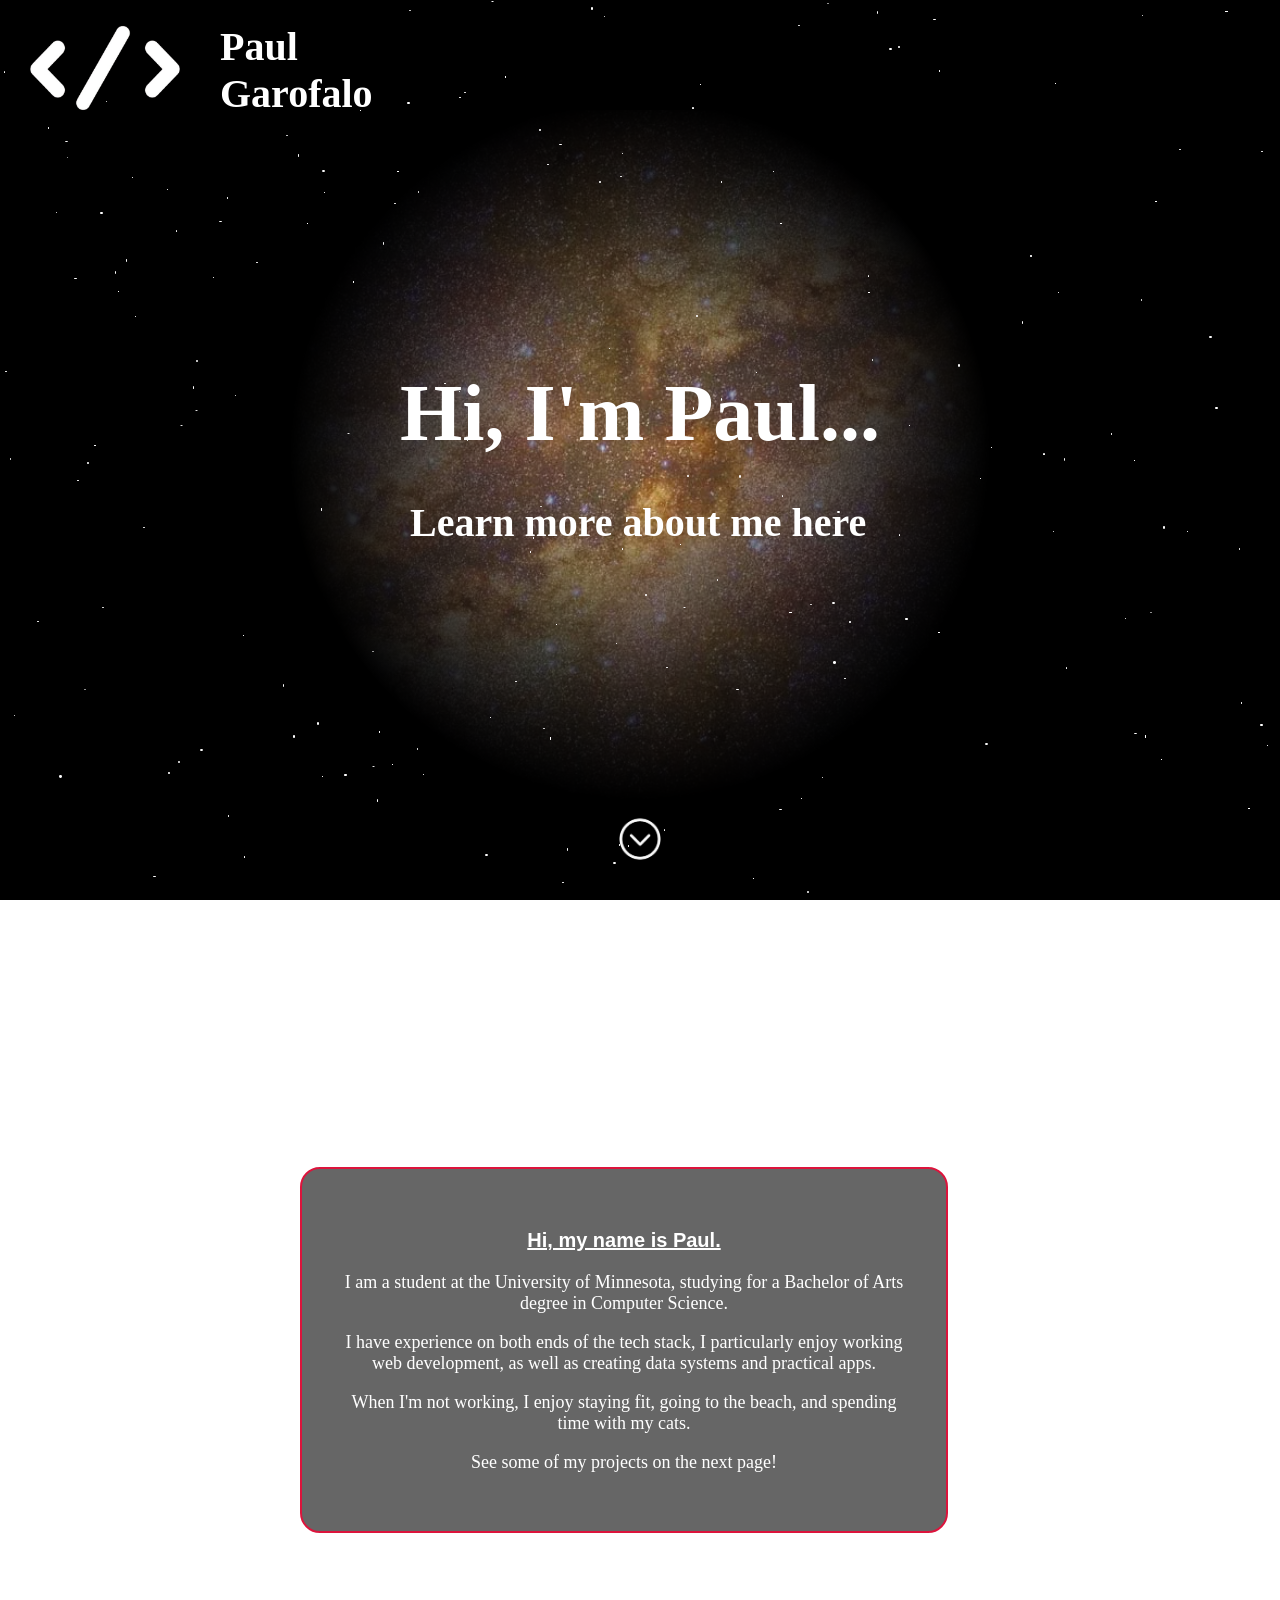
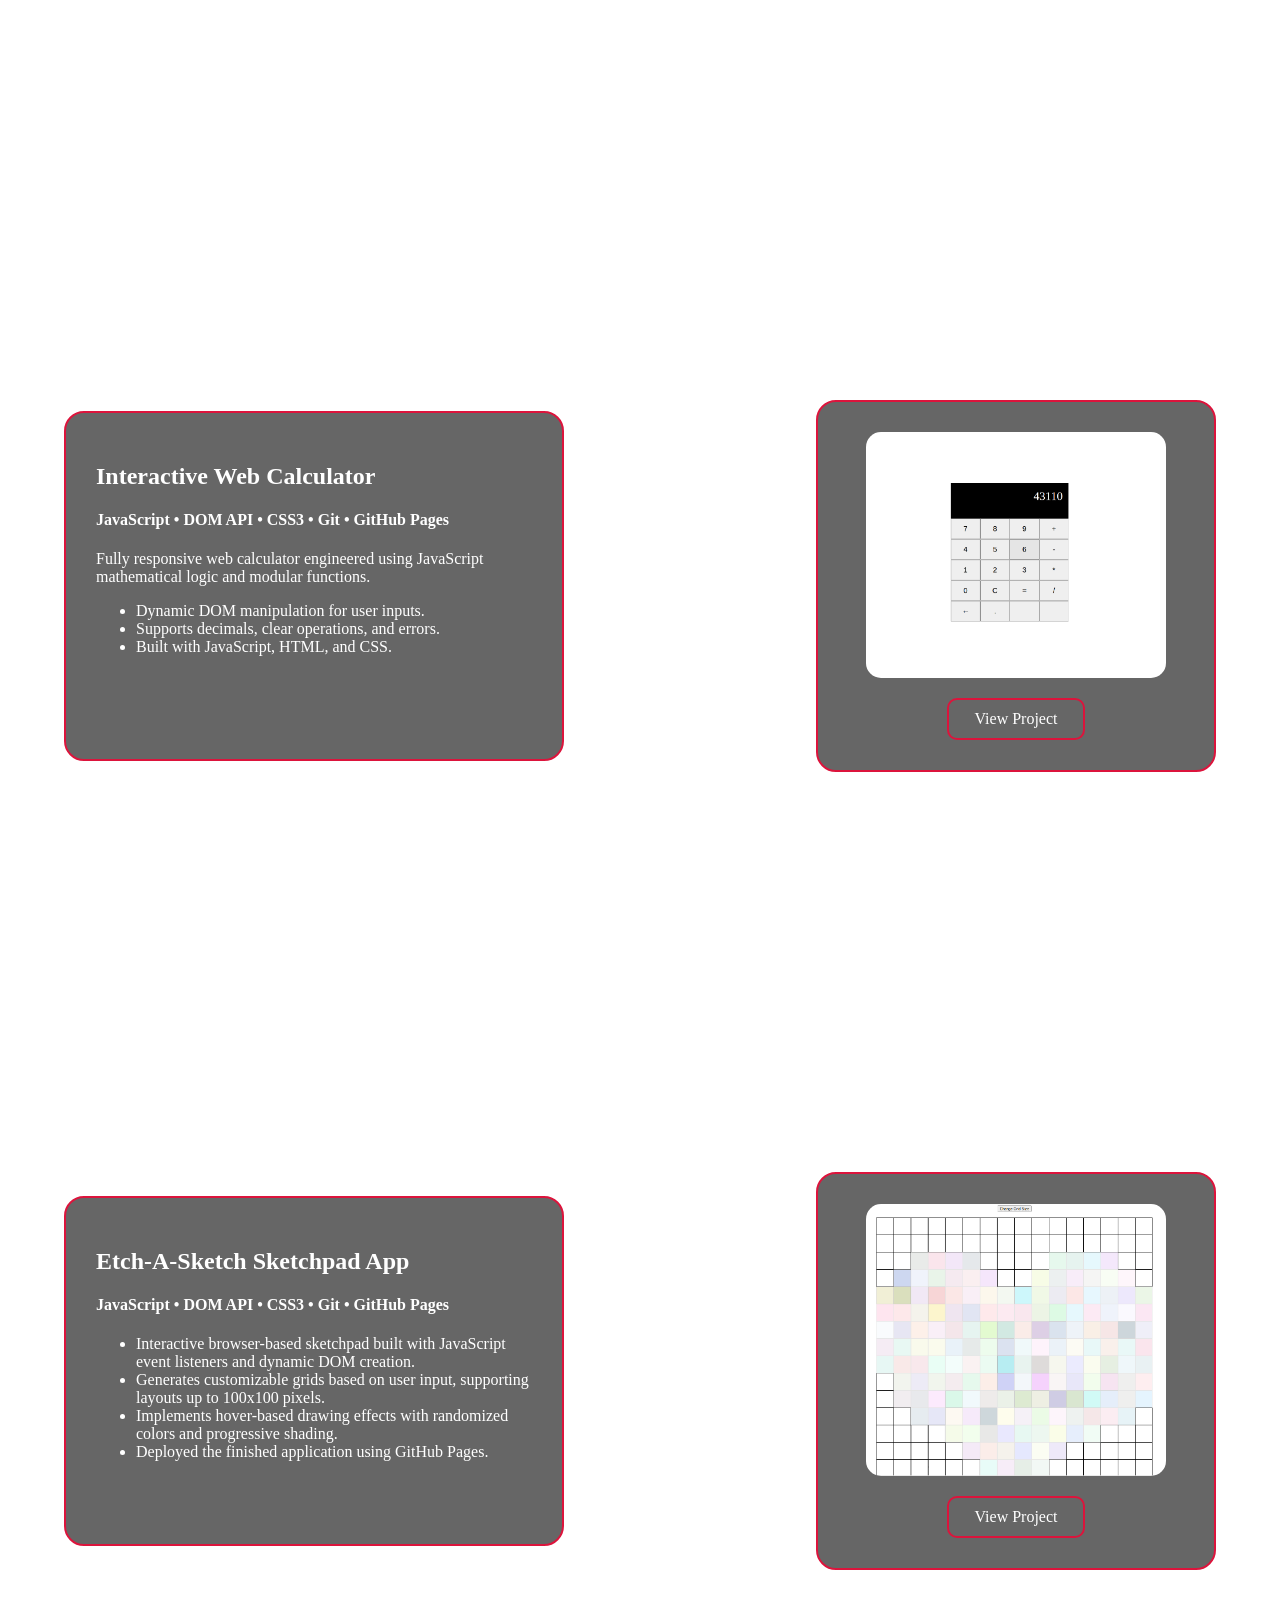
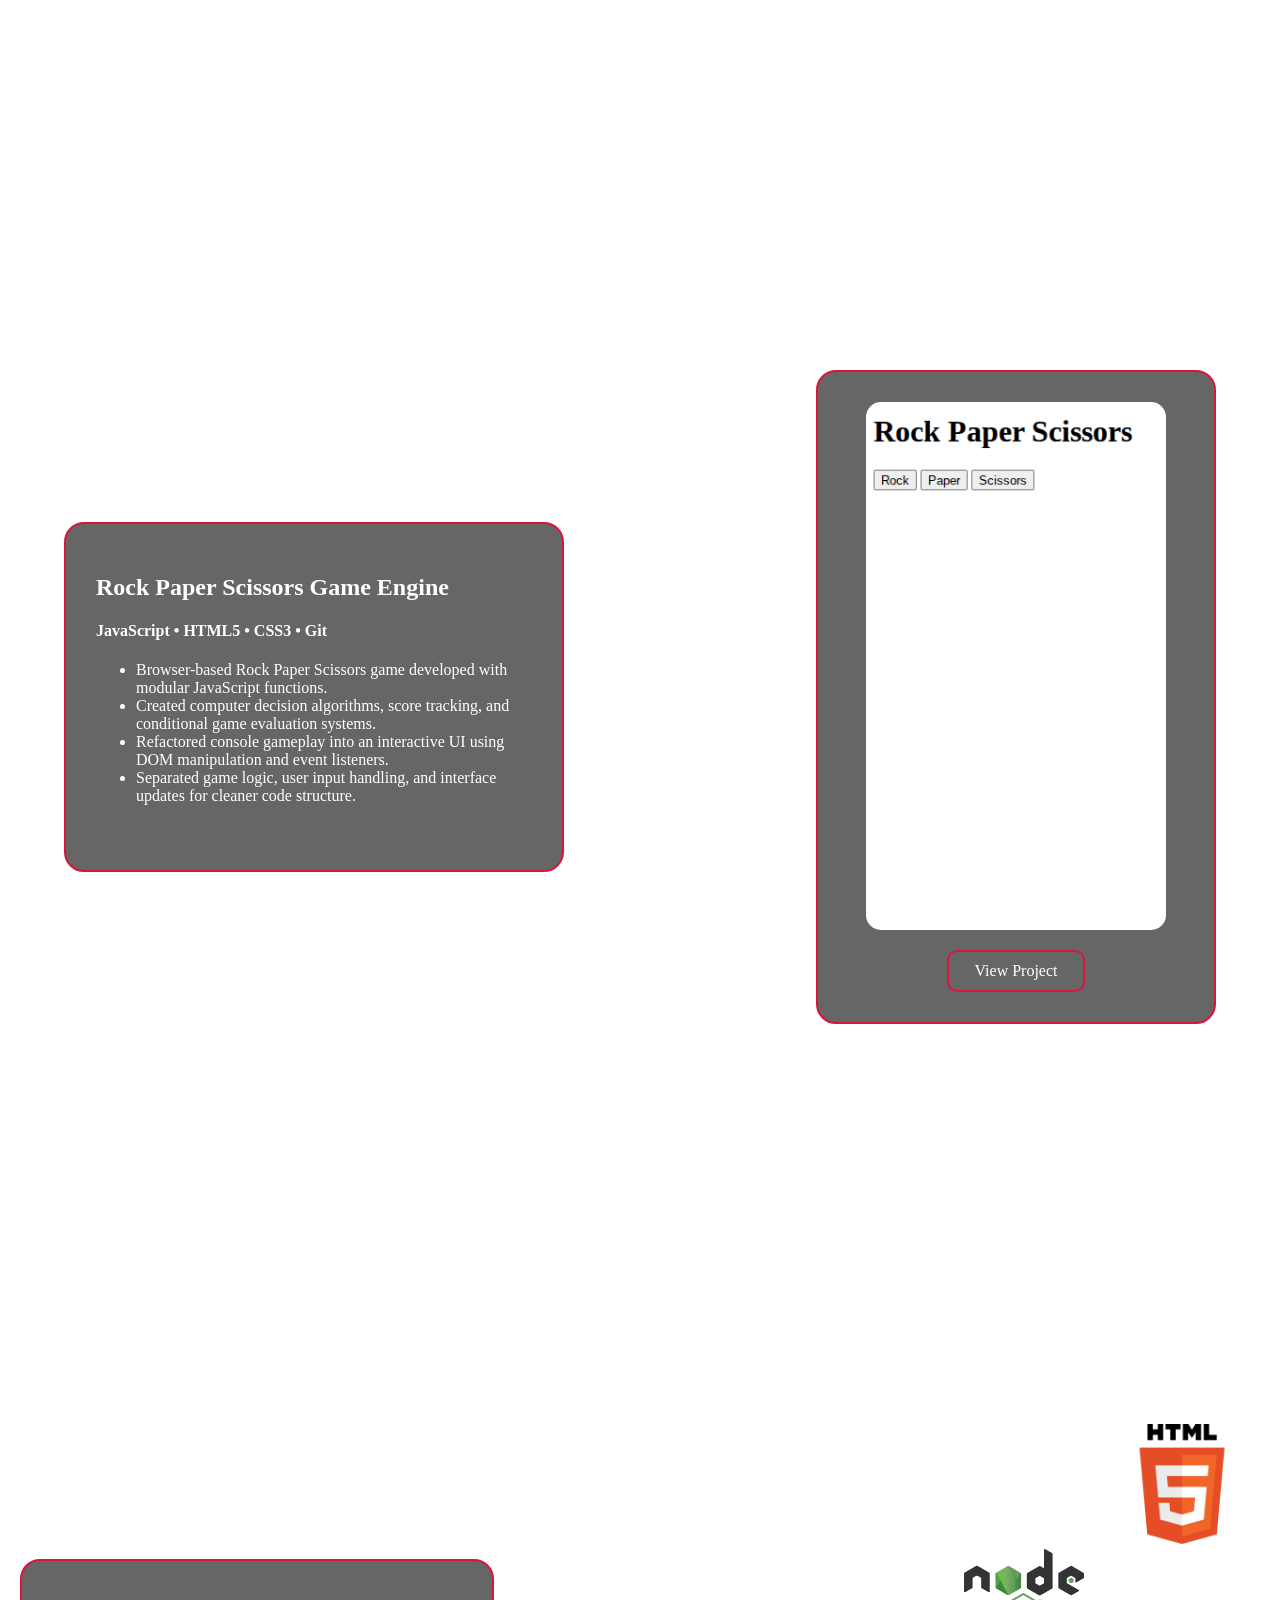
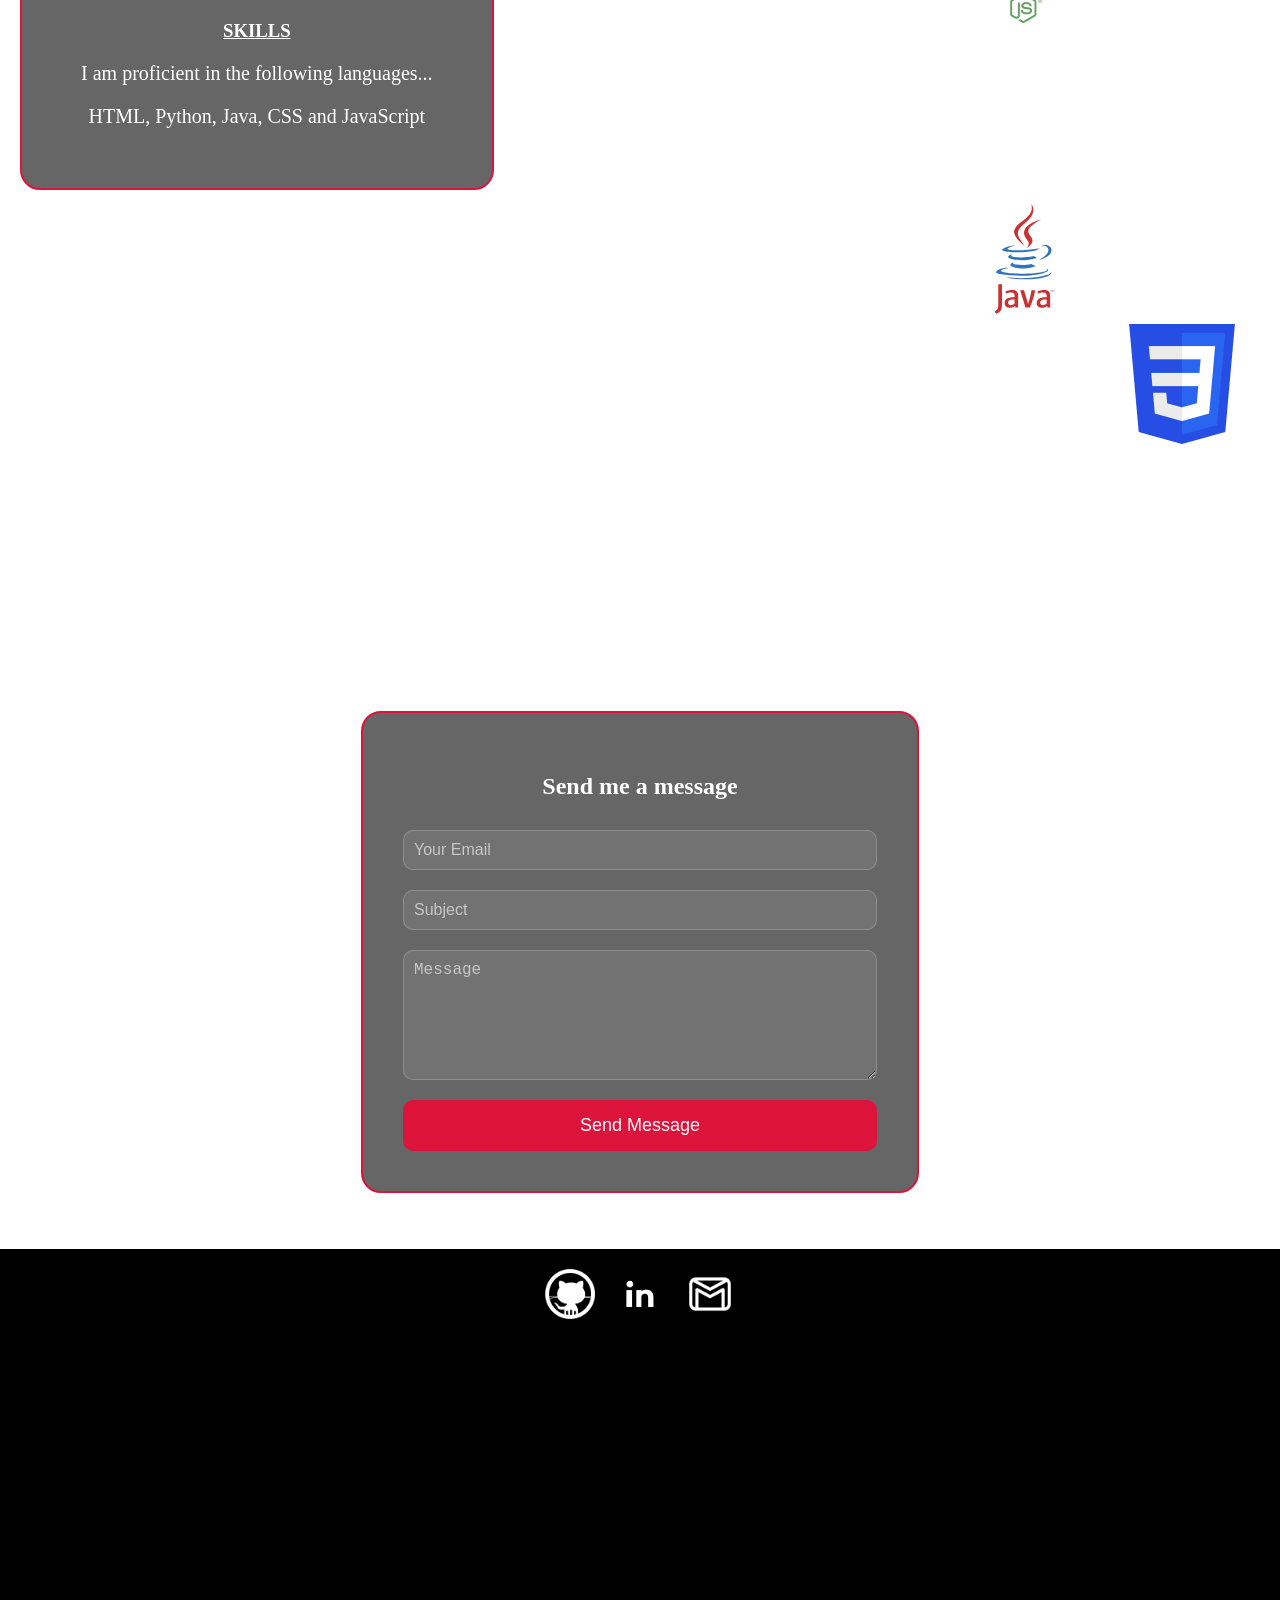
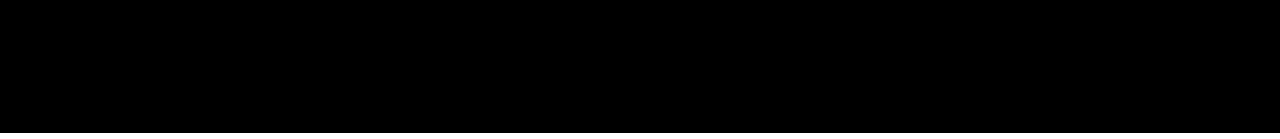
<file: index.html>
<!DOCTYPE html>
<html>
<head>
    <title> Paul Garofalo | Website </title>
    <link rel="stylesheet" href="style.css">
    <link rel="icon" type="image/png" href="pg.png">
    <meta name="viewport" content="width=device-width, initial-scale=1.0">
</head>

<body>
    <div class="overlay"></div>
    <div class="stars"></div>
    <header>
        <div class="HomeNavbar">
            <div class="logoWrapper">
            <a href="#home" alt="logoLink">
            <img src="pngicon.png" alt="Logo" class="logo">
            </a>
            </div>
        <nav class="navlinks">
            <a class="name" href="#home"><h3>Paul Garofalo</h3></a>
            <a class="about" href="#about">About me</a>
            <a class="projects" href="#projects">Projects</a>
            <a class="skills" href="#skills"> Skills</a>
            <a class="contacts" href="#contacts"> Contacts</a>
        </nav>
        </div>

</header>

<main>

    <section id="home" class="homeSection">
        <div class="homeText">
        <h1 class="TypingTitle">Hi, I'm Paul...</h1>
        <h4 class="TypingSubTitle">Learn more about me here</h4>
        </div>
    </section>


    <section id="about">
        <div class="aboutWrap">

        <div class="aboutBox">

        <h3>Hi, my name is Paul.</h3>
        <p>I am a student at the University of Minnesota, studying for a Bachelor of Arts degree in Computer Science.</p>
        <p>I have experience on both ends of the tech stack, 
        I particularly enjoy working web development, as well as creating data systems and practical apps.</p>
        <p>When I'm not working, I enjoy staying fit, going to the beach, and spending time with my cats.</p>
        <p>See some of my projects on the next page!</p>
        
        </div>

        </div>

    </section>

    <section id="projects">

    <div class="project-container">

        <div class="project-description">

            <h2>Interactive Web Calculator</h2>

            <h4>JavaScript • DOM API • CSS3 • Git • GitHub Pages</h4>

            <p>
            Fully responsive web calculator engineered using JavaScript
            mathematical logic and modular functions.
            </p>

            <ul>
                <li>Dynamic DOM manipulation for user inputs.</li>
                <li>Supports decimals, clear operations, and errors.</li>
                <li>Built with JavaScript, HTML, and CSS.</li>
            </ul>

        </div>

        <div class="project-image">

            <img src="calc.png" alt="Calculator Screenshot">

            <a href="https://paulg829.github.io/Calculator/">
            View Project
            </a>

        </div>

    </div>

    <div class="project-container">

    <div class="project-description">

        <h2>Etch-A-Sketch Sketchpad App</h2>

        <h4>JavaScript • DOM API • CSS3 • Git • GitHub Pages</h4>

        <ul>
            <li>Interactive browser-based sketchpad built with JavaScript event listeners and dynamic DOM creation.</li>
            <li>Generates customizable grids based on user input, supporting layouts up to 100x100 pixels.</li>
            <li>Implements hover-based drawing effects with randomized colors and progressive shading.</li>
            <li>Deployed the finished application using GitHub Pages.</li>
        </ul>

    </div>


    <div class="project-image">

        <img src="etch-a-sketch.png" alt="Etch-A-Sketch Screenshot">

        <a href="https://paulg829.github.io/etch-a-sketch/" target="_blank">
            View Project
        </a>

    </div>

</div>


<div class="project-container">

    <div class="project-description">

        <h2>Rock Paper Scissors Game Engine</h2>

        <h4>JavaScript • HTML5 • CSS3 • Git</h4>

        <ul>
            <li>Browser-based Rock Paper Scissors game developed with modular JavaScript functions.</li>
            <li>Created computer decision algorithms, score tracking, and conditional game evaluation systems.</li>
            <li>Refactored console gameplay into an interactive UI using DOM manipulation and event listeners.</li>
            <li>Separated game logic, user input handling, and interface updates for cleaner code structure.</li>
        </ul>

    </div>


    <div class="project-image">

        <img src="rock-paper-scissors.png" alt="Rock Paper Scissors Screenshot">

        <a href="https://paulg829.github.io/rock-paper-scissors/" target="_blank">
            View Project
        </a>

    </div>

</div>



    </section>

    <section id="skills">

        <div class="skillsBox">
            <h3>SKILLS</h3>
            <p>I am proficient in the following languages...</p>
            <p>HTML,   Python, Java, CSS and JavaScript</p>


        </div>

        <div class="skillsOrbit">
            <div class="htmlPlanet">
            <img src="html5.webp" class="htmlLogo">
            </div>
            <div class="pythonPlanet">
            <img src="pythonLogo.webp" class="pythonLogo">
            </div>
            <div class="javaScriptPlanet">
            <img src="javaScriptLogo.webp" class="javaScriptLogo">
            </div>
            <div class="cssPlanet">
            <img src="cssLogo.webp" class="cssLogo">
            </div>
            <div class="javaPlanet">
            <img src="java.svg" class="javaLogo">
            </div>
            <div class="nodePlanet">
            <img src="node.webp" class="nodeLogo">
            </div>
        </div>



    </section>


    <section id="contacts">
    <div class="bottomBorder">
        <div class="bottomPics">
            <a href="https://github.com/paulg829">
            <img src="github.png" class="githubPic">
            </a>
            <a href="https://www.linkedin.com/in/paul-garofalo-088438420/?trk=public-profile-join-page">
            <img src="linkedin.webp" class="linkedinPic">
            </a>
            <a href="mailto:pgarofalo880@gmail.com">
            <img src="mail.png" class="mailPic">
            </a>
        </div>
    </div>
    <div class="contactsBox">
        <h3>Have questions or want to connect?</h3>
        <p>Leave your information and I'll get in touch as soon as possible!</p>
        <div class="contactForm">
            <h2>Send me a message</h2>
            <form action="https://api.web3forms.com/submit" method="POST">

            <input
                type="hidden"
                name="access_key"
                value="1a9618b7-c1ce-4091-9e9d-082457a5165c"
            >

            <input
                type="email"
                name="email"
                placeholder="Your Email"
                required
            >

            <input
                type="text"
                name="subject"
                placeholder="Subject"
            >

            <textarea
                name="message"
                rows="6"
                placeholder="Message"
                required
            ></textarea>

            <button type="submit">Send Message</button>

            </form>
        </div>
    </div>
    </section>

    <a href="#about" class="arrowLink" id="nextArrow">
        <img src="arrow.png" alt="Next Section" class="arrow">
    </a>

    
</main>


<script src="script.js"></script>

</body>       
</html>
</file>
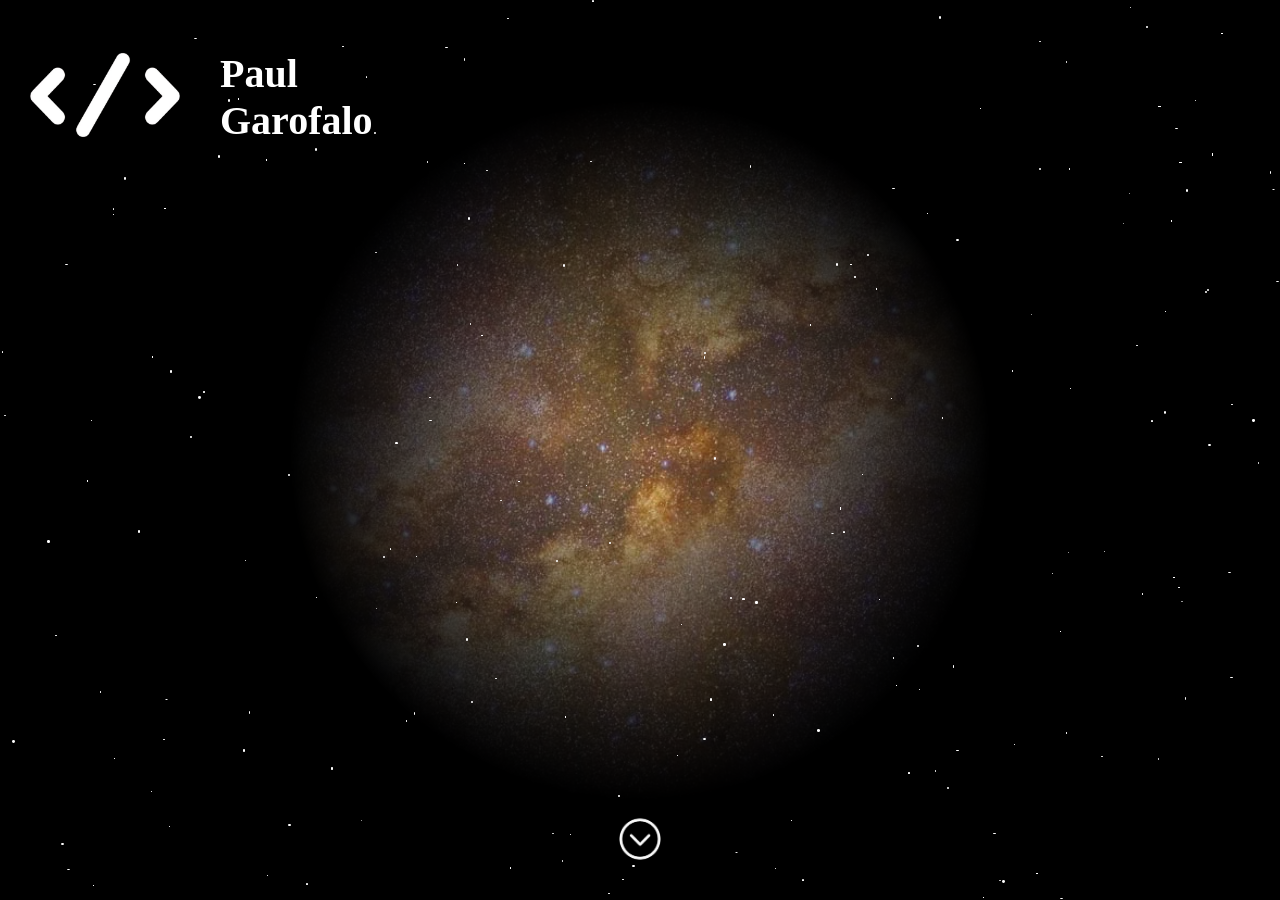
<file: about.html>
<!DOCTYPE html>
<html>
<head>
<title>About Paul</title>
<link rel="stylesheet" href="style.css">
</head>
<body>

    <div class="overlay"></div>
    <div class="stars"></div>



<header>

        <div class="navbar">
            <div class="logoWrapper">
            <a href="projects.html" alt="logoLink">
            <img src="pngicon.png" alt="Logo" class="logo">
            </a>
            </div>
        <nav class="navlinks">
            <a class="name" href="index.html"><h3>Paul Garofalo</h3></a>
            <a class="about active" href="about.html">About me</a>
            <a class="projects" href="projects.html">Projects</a>
            <a class="skills" href="skills.html"> Skills</a>
            <a class="Resume" href="resume.html"> Resume</a>
            <a class="contacts" href="contacts.html"> Contacts</a>
        </nav>

        <a href="projects.html" class="arrowLink"> 
        <img src="arrow.png" alt="arrow" class="arrow">
        </a>
        </div>
</header>
<section class="aboutSection"></section>
<script src="script.js"></script>

</section>

</body>

</html>
</file>
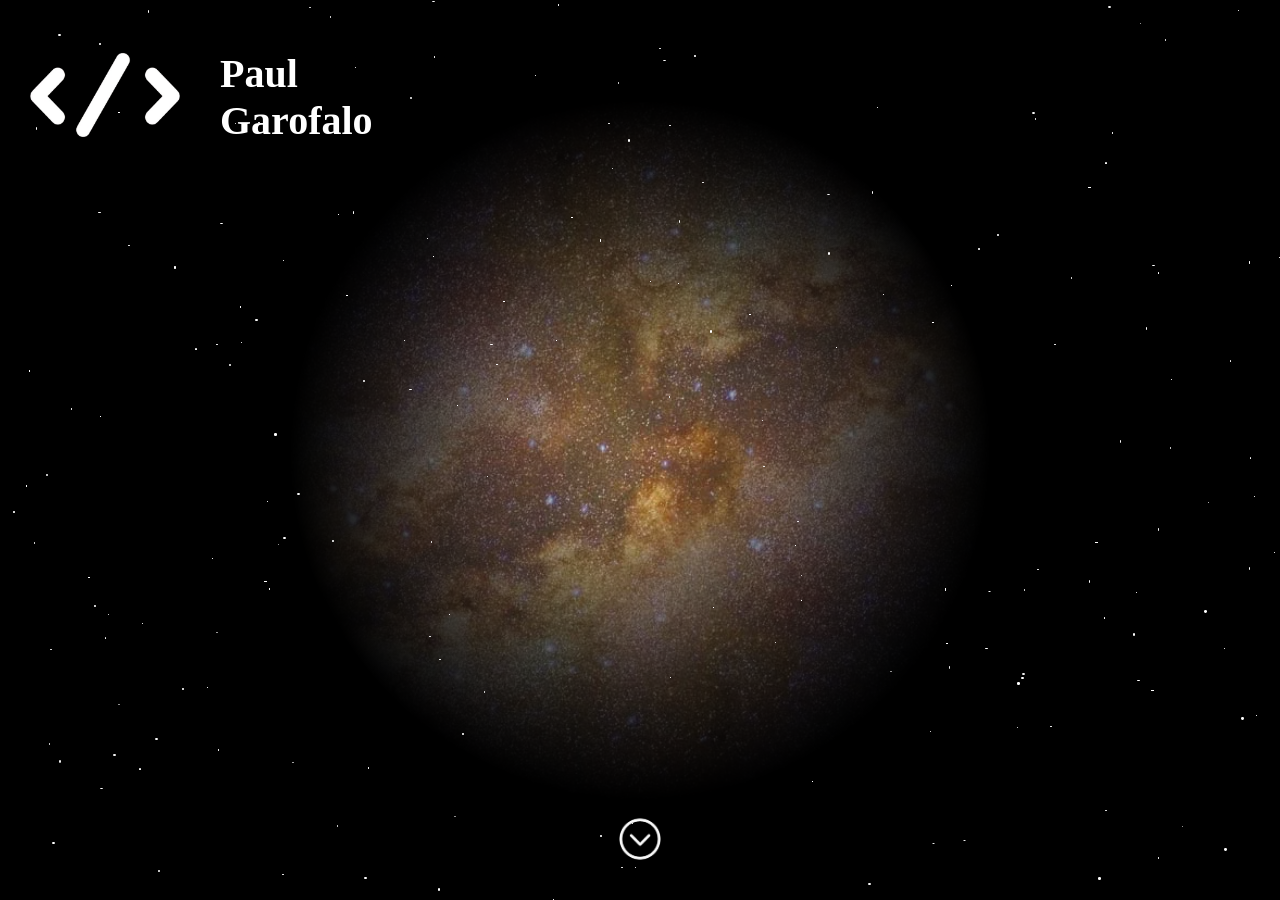
<file: contacts.html>
<!DOCTYPE html>
<html>
<head>
<title>About Paul</title>
<link rel="stylesheet" href="style.css">
</head>
<body>

    <div class="overlay"></div>
    <div class="stars"></div>



<header>

        <div class="navbar">
            <div class="logoWrapper">
            <a href="index.html" alt="logoLink">
            <img src="pngicon.png" alt="Logo" class="logo">
            </a>
            </div>
        <nav class="navlinks">
            <a class="name" href="index.html"><h3>Paul Garofalo</h3></a>
            <a class="about" href="about.html">About me</a>
            <a class="projects" href="projects.html">Projects</a>
            <a class="skills" href="skills.html"> Skills</a>
            <a class="Resume" href="resume.html"> Resume</a>
            <a class="contacts active" href="contacts.html"> Contacts</a>
        </nav>
        </div>

        <a href="index.html" class="arrowLink"> 
        <img src="arrow.png" alt="arrow" class="arrow">
        </a>
        </div>
</header>
<section class="contactsSection"></section>
<script src="script.js"></script>

</section>

</body>

</html>
</file>
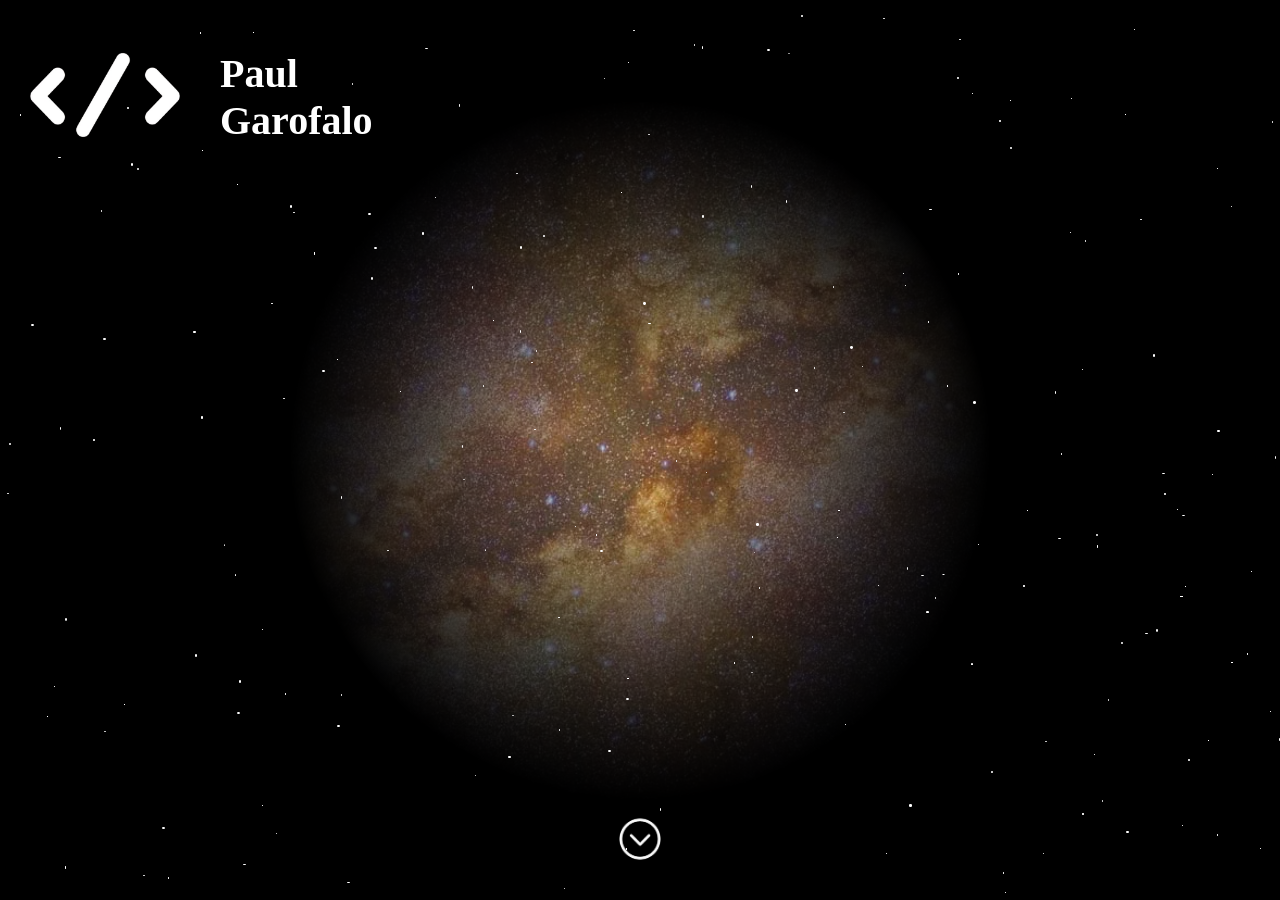
<file: projects.html>
<!DOCTYPE html>
<html>
<head>
<title>About Paul</title>
<link rel="stylesheet" href="style.css">
</head>
<body>

    <div class="overlay"></div>
    <div class="stars"></div>



<header>

        <div class="navbar">
            <div class="logoWrapper">
            <a href="skills.html" alt="logoLink">
            <img src="pngicon.png" alt="Logo" class="logo">
            </a>
            </div>
        <nav class="navlinks">
            <a class="name" href="index.html"><h3>Paul Garofalo</h3></a>
            <a class="about" href="about.html">About me</a>
            <a class="projects active" href="projects.html">Projects</a>
            <a class="skills" href="skills.html"> Skills</a>
            <a class="Resume" href="resume.html"> Resume</a>
            <a class="contacts" href="contacts.html"> Contacts</a>
        </nav>
        </div>

        <a href="skills.html" class="arrowLink"> 
        <img src="arrow.png" alt="arrow" class="arrow">
        </a>
        </div>
</header>
<section class="projectSection"></section>
<script src="script.js"></script>

</section>

</body>

</html>
</file>
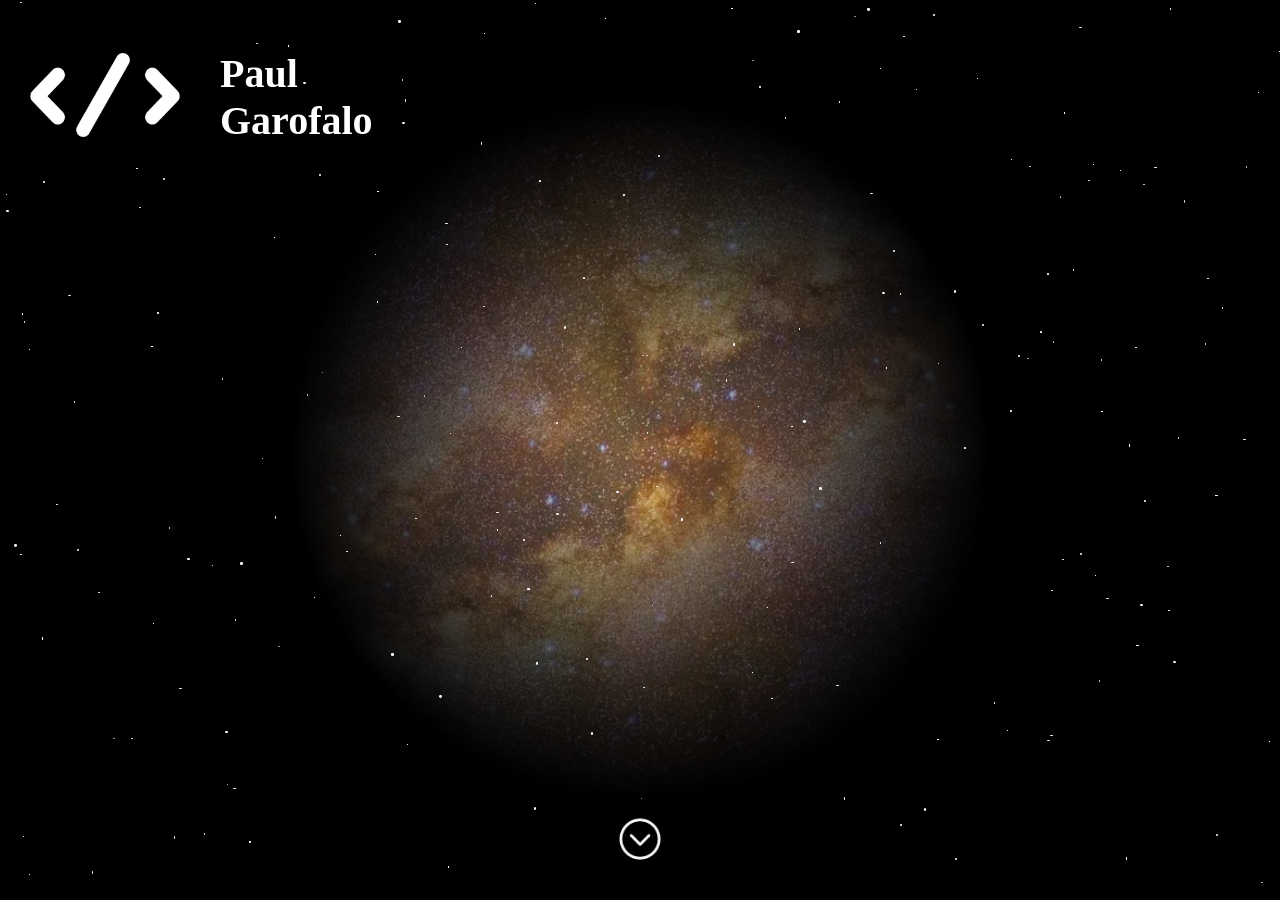
<file: resume.html>
<!DOCTYPE html>
<html>
<head>
<title>About Paul</title>
<link rel="stylesheet" href="style.css">
</head>
<body>

    <div class="overlay"></div>
    <div class="stars"></div>



<header>

        <div class="navbar">
            <div class="logoWrapper">
            <a href="contacts.html" alt="logoLink">
            <img src="pngicon.png" alt="Logo" class="logo">
            </a>
            </div>
        <nav class="navlinks">
            <a class="name" href="index.html"><h3>Paul Garofalo</h3></a>
            <a class="about" href="about.html">About me</a>
            <a class="projects" href="projects.html">Projects</a>
            <a class="skills" href="skills.html"> Skills</a>
            <a class="Resume active" href="resume.html"> Resume</a>
            <a class="contacts" href="contacts.html"> Contacts</a>
        </nav>
        </div>

        <a href="contacts.html" class="arrowLink"> 
        <img src="arrow.png" alt="arrow" class="arrow">
        </a>
        </div>
</header>
<section class="resumeSection"></section>
<script src="script.js"></script>

</section>

</body>

</html>
</file>
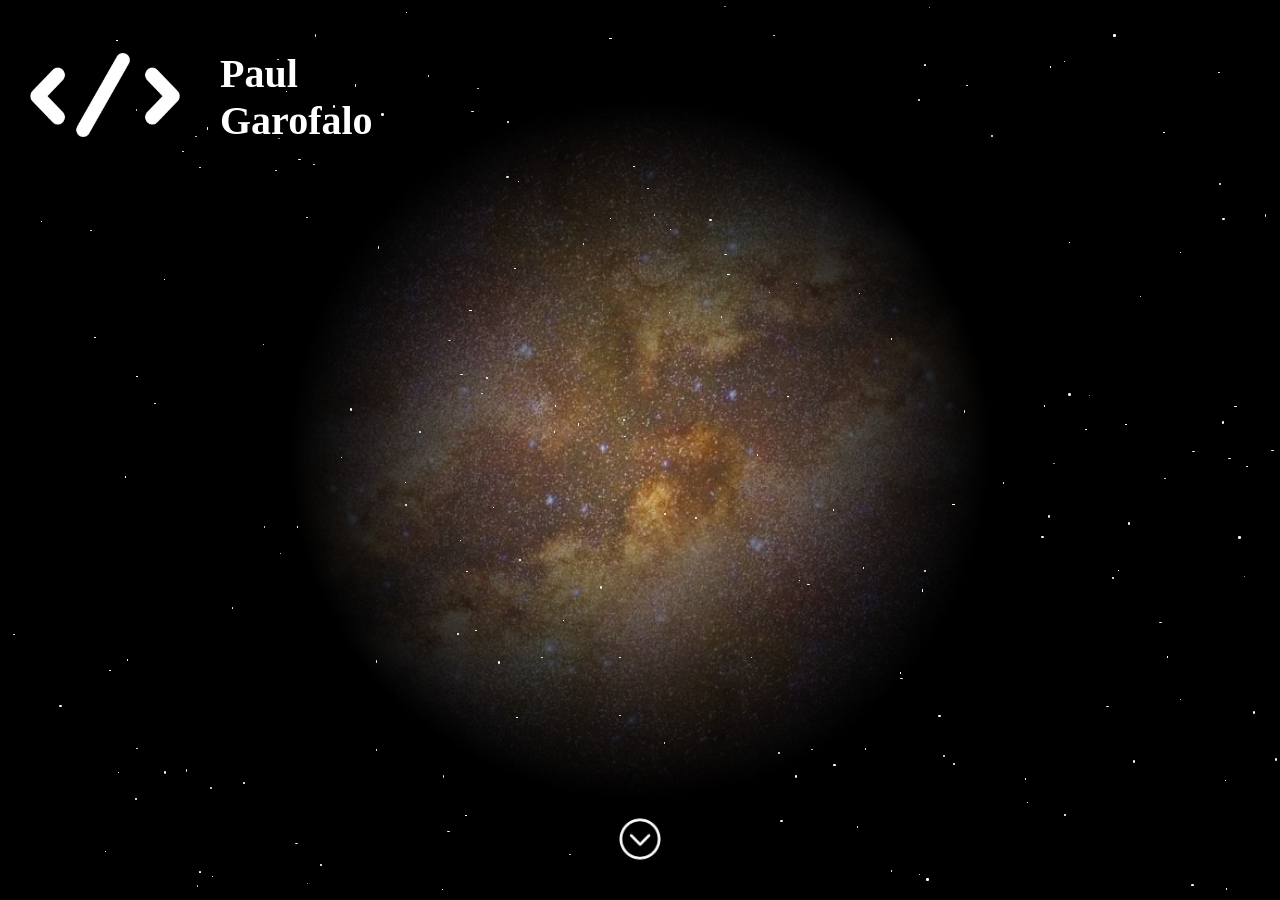
<file: skills.html>
<!DOCTYPE html>
<html>
<head>
<title>About Paul</title>
<link rel="stylesheet" href="style.css">
</head>
<body>

    <div class="overlay"></div>
    <div class="stars"></div>



<header>

        <div class="navbar">
            <div class="logoWrapper">
            <a href="resume.html" alt="logoLink">
            <img src="pngicon.png" alt="Logo" class="logo">
            </a>
            </div>
        <nav class="navlinks">
            <a class="name" href="index.html"><h3>Paul Garofalo</h3></a>
            <a class="about" href="about.html">About me</a>
            <a class="projects" href="projects.html">Projects</a>
            <a class="skills active" href="skills.html"> Skills</a>
            <a class="Resume" href="resume.html"> Resume</a>
            <a class="contacts" href="contacts.html"> Contacts</a>
        </nav>
        </div>

        <a href="resume.html" class="arrowLink"> 
        <img src="arrow.png" alt="arrow" class="arrow">
        </a>
        </div>
</header>
<section class="skillsSection"></section>
<script src="script.js"></script>

</section>

</body>

</html>
</file>
<file: style.css>
html{
    scroll-behavior: smooth;
}

section {
    min-height: 100vh;
    scroll-margin-top: 100px;
    position: relative;
}

.homeSection {
    min-height: 100vh;
    position: relative;
    scroll-margin-top: 100px;
}

#about {
    min-height: 100vh;
    scroll-margin-top: 100px;
    display: flex;
    justify-content: center;
    align-items: center;

}

.aboutWrap {
    display: flex;
    align-items: center;
    gap: 600px;
}

.aboutBox {
    width: 700px;
    max-width: 90%;

    padding: 40px;

    background: rgba(0,0,0,0.6);
    backdrop-filter: blur(15px);

    border: 2px solid rgba(255,255,255,0.15);
    border-radius: 20px;
    border-color: crimson;

    color: white;
    text-align: center;
    z-index: 5;

    margin-left: 20px;
}

.aboutBox h3 {
    font-family: Verdana, Geneva, Tahoma, sans-serif;
    font-size: 20px;
    text-decoration: underline;
}

.aboutBox p {
    font-family:'Times New Roman', Times, serif;
    font-size: 18px;
}

#projects {
    min-height: 100vh;
    scroll-margin-top: 100px;

    display: flex;
    flex-direction: column;

    align-items: center;

}

.project-container {

    display: flex;
    justify-content: space-between;
    align-items: center;

    gap: 50px;

    margin: 200px 500px;

    width: 90%;

}

.project-description,
.project-image {

    background: rgba(0,0,0,0.6);
    backdrop-filter: blur(15px);

    border: 2px solid rgba(255,255,255,0.15);
    border-radius: 20px;
    border-color: crimson;

    color: white;
    text-align: left;

    z-index: 5;

    padding: 30px;

}

.project-description {

    width: 500px;
    min-height: 350px;

}


.project-image {

    width: 400px;

    display:flex;
    flex-direction:column;
    align-items:center;

    gap:20px;

}

.project-image img {

    width: 300px;

    border-radius: 15px;

}

.project-image a {

    color:white;

    text-decoration:none;

    border:2px solid crimson;
    border-radius:10px;

    padding:10px 25px;

    transition:0.3s;

}


.project-image a:hover {

    transform:scale(1.05);

}

#skills {
    min-height: 100vh;
    scroll-margin-top: 100px;
    display: flex;
    justify-content: start;
    align-items: center;
}

.skillsBox {
    width: 700px;
    max-width: 90%;

    padding: 40px;

    background: rgba(0,0,0,0.6);
    backdrop-filter: blur(15px);

    border: 2px solid rgba(255,255,255,0.15);
    border-radius: 20px;
    border-color: crimson;

    color: white;
    text-align: center;
    z-index: 5;

    margin-left: 20px;
}

.skillsBox h3 {
    text-decoration: underline;
}

.skillsBox p {
    font-size: 20px;
}

.skillsOrbit {
    position: relative;

    width: 500px;
    height: 500px;
    margin: 100px auto;
    margin-left: 470px;
    z-index: 5;

    animation:
        orbit 20s linear infinite;
}

@keyframes orbit {
    from {
        transform: rotate(0deg);
    }

    to {
        transform: rotate(360deg);
    }
}

.skillsOrbit img {
    position: absolute;
    width: 120px;
    object-fit: contain;
}

.htmlPlanet {
    position: absolute;
    top: 0;
    left: 50%;
    transform: translateX(-50%);
}

.pythonPlanet {
    position: absolute;
    top: 25%;
    right: 0;
}

.javaScriptPlanet {
    position: absolute;
    bottom: 25%;
    right: 0;
}

.cssPlanet {
    position: absolute;
    bottom: 0;
    left: 50%;
    transform: translateX(-50%);
}

.javaPlanet {
    position: absolute;
    bottom: 25%;
    left: 0;
}

.nodePlanet {
    position: absolute;
    top: 25%;
    left: 0;
}

#contacts {
    min-height: 100vh;
    display: flex;
    flex-direction: column;
    justify-content: center;
    align-items: center;
    position: relative;
}

.contactsBox {
    width: 700px;
    max-width: 90%;

    display: flex;
    flex-direction: column;
    align-items: center;

    padding: 40px;
    color: white;
    text-align: center;
    z-index: 5;
    margin-bottom: 500px;
}

.contactsBox h3 {
    margin-bottom: 20px;
    font-size: 30px;
}

.contactsBox p {
    font-size: 20px;
}

.contactForm {
    width: 600px;
    max-width: 90%;

    padding: 40px;

    background: rgba(0,0,0,0.6);
    backdrop-filter: blur(15px);

    border: 2px solid crimson;
    border-radius: 20px;

    color: white;

    z-index: 3;
    
}

.contactForm h2 {
    text-align: center;
    margin-bottom: 30px;
}

.contactForm form {
    display: flex;
    flex-direction: column;
    gap: 20px;
}

.contactForm input,
.contactForm textarea {
    background: rgba(255,255,255,0.08);
    border: 1px solid rgba(255,255,255,0.2);
    border-radius: 10px;

    color: white;
    font-size: 16px;

    padding: 10px;
}

.contactForm input::placeholder,
.contactForm textarea::placeholder {
    color: rgba(255,255,255,0.6);
}

.contactForm textarea {
    resize: vertical;
}

.contactForm button {
    background: crimson;
    color: white;

    border: none;
    border-radius: 10px;

    padding: 15px;

    font-size: 18px;
    cursor: pointer;

    transition: 0.3s ease;
}

.contactForm button:hover {
    transform: scale(1.03);
    background: rgba(230,20,60);
}

.bottomBorder {
    position: absolute;
    bottom: 0;
    left: 0;

    width: 100%;
    height: 40%;

    background: black;

    z-index: 5;

    display: flex;
    justify-content: center;
    align-items: flex-start;
    padding-top: 20px;
}

.bottomPics {
    display: flex;
    justify-content: center;
    align-items: center;
    gap: 20px;
}

.bottomPics img {
    width: 50px;
    height: 50px;
    transition: 0.3s ease;
}

.bottomPics img:hover {
    transform: scale(1.15);
}


* {
    box-sizing: border-box;
}
body {
    --x: 50%;
    --y: 50%;
    margin: 0;
    min-height: 100vh;

    background-image: url("galaxy.webp");

    background-size: cover;
    background-position: center;
    background-repeat: no-repeat;
    background-attachment: fixed;
    
}

.stars {
    position: fixed;
    inset: 0;
    z-index: 11;
    pointer-events: none;
}

.star {
    position: absolute;
    width: 2px;
    height: 2px;
    background: white;
    border-radius: 50%;

    animation: twinkle 3s infinite alternate;
}

@keyframes twinkle {
    0% {
        opacity: .3;
        transform: scale(1);
    }
    50% {
        opacity: 1;
        transform: scale(1.8);
    }
    100% {
        opacity: .3;
        transform: scale(1);
    }
}

.overlay {
    position: fixed;
    inset: 0;

    background: black;

    z-index: 1;
    pointer-events: none;

    mask-image: radial-gradient(
        circle 250px at var(--x) var(--y),
        transparent 0%,
        black 70%
    );

    -webkit-mask-image: radial-gradient(
        circle 500px at var(--x) var(--y),
        transparent 0%,
        black 70%
    );
}

.HomeNavbar .logoWrapper {
    animation: logoMove 2s ease-in-out forwards;
    object-fit: cover;
}
.logo {
    width: 150px;
    transition: 0.3s ease;
    margin-left: 30px;
}


@keyframes logoMove{
    0% {
        transform: translateX(-200px);
        opacity: 1;
    }
    60% {
        transform: translateX(500px);
        opacity: 1;
    }
    100% {
        transform: translateX(0);
        opacity:1;
    }
}

.logo:hover {
    transform: scale(1.1);
}

.HomeNavbar{
    display: flex;
    align-items: center;
    justify-content: space-between;
    position: fixed;
    padding-bottom: 10px;
    padding-top: 40px;

    top: 0;
    left: 0;
    width: 100%;
    height: 110px;
    z-index: 10;
    background: rgba(0,0,0,0.8);
    backdrop-filter: blur(30px);
}

.navbar {
    display: flex;
    align-items: center;
    justify-content: space-between;
    position: fixed;
    padding-bottom: 5px;

    top: 0;
    left: 0;
    width: 100%;
    z-index: 5;
}

.HomeNavbar .navlinks {
    display: flex;
    gap: 50px;
    font-size:medium;
    font-weight: 700;
    font-family: Verdana, Geneva, Tahoma, sans-serif;
    align-items: center;
    padding: 10px 40px;

}

.navlinks {
    display: flex;
    gap: 50px;
    font-size:medium;
    font-weight: 700;
    font-family: Verdana, Geneva, Tahoma, sans-serif;
    align-items: center;
    padding: 10px 40px;
}
.navlinks a {
    text-decoration: none;
    font-family: 'Times New Roman', Times, serif;
    font-size: 15px;
    color:white;
    transition: 0.3s ease;
}

.navlinks a.active {
    color: red;
    transition: 0.3s ease;
}

.navlinks a:hover {
    color: red;
}
.navlinks a:hover {
    transform: scale(1.1);
}
.HomeNavbar .navlinks h3 {
    opacity: 0;
    animation: nameAppear 1s ease-in-out forwards;
    font-size: 40px;
    font-family:fantasy;
    display: flex;
    padding-right: 900px;
    align-items: center;
    transition: 0.3s ease;
    color: white
}

.navlinks h3 {
    font-size: 40px;
    font-family:fantasy;
    display: flex;
    padding-right: 900px;
    align-items: center;
    transition: 0.3s ease;
    color: white
}

.navlinks h3:hover {
    transform: scale(1.1);
}

@keyframes nameAppear {
    0% {
        opacity: 0;
    }
    60% {
        opacity: 0;
    }
    100% {
        opacity: 1;
    }
}


.homeText {
    display: flex;
    flex-direction: column;
    justify-content: center;
    align-items: center;

    min-height: 100vh;
    z-index: 3;
    position: relative;
}

.homeText h1,
.homeText h4 {
    color: white;
    font-family: 'Times New Roman', Times, serif
}

.homeText h1 {
    font-size: 80px;
    margin-bottom: 30px;
}

.homeText h4 {
    font-size: 40px;
    margin-top: 10px;
}

.arrowLink {
    position: fixed;
    left: 50%;
    bottom: 30px;
    transform: translateX(-50%);
    z-index: 4;
    text-decoration: none;
}

.arrow {
    width: 60px;
    transition: 0.3s ease;
    animation:
        arrowAppear 7.5s ease-in-out forwards,
        arrowBounce 2s infinite 6.5s;
}


@keyframes arrowAppear {
    0% {
        opacity: 0;
    }
    
    50% {
        opacity:0;
    }

    100% {
        opacity: 1;
    }
}


@keyframes arrowBounce {
    0%, 100% {
        transform: translateY(0);
    }

    50% {
        transform: translateY(15px);
    }
}

.arrowLink:hover .arrow {
    scale: 1.1;

}

.TypingTitle,
.TypingSubTitle {
    overflow: hidden;
    white-space: nowrap;
    border-right: 3px solid transparent;
    width: 0;
}

.TypingTitle {
    font-size: 80px;
    animation:
        TypingTitle 1s steps(12) 2s forwards,
        cursor 0.7s 2s infinite,
        removeCursor 0s 7s forwards;
        
}

.TypingSubTitle {
    font-size: 40px;
    animation:
        TypingSubTitle 2s steps(23) 3s forwards,
        cursor 0.7s 3s infinite,
        removeCursor 0s 7s forwards;      
}

@keyframes removeCursor {
    to {
        border-color: transparent;
    }
}

@keyframes TypingTitle {
    from {
        width: 0;
    }
    to {
        width: 12ch;
    }
}

@keyframes TypingSubTitle {
    from {
        width: 0;
    }
    to {
        width: 23ch;
    }
}

@keyframes cursor {
    0%, 100% {
        border-color: white;
    }
    50% {
        border-color: transparent;
    }
}


.title {
    padding-top: 100px;
}

.tech {
    size: 100px;
}
</file>
